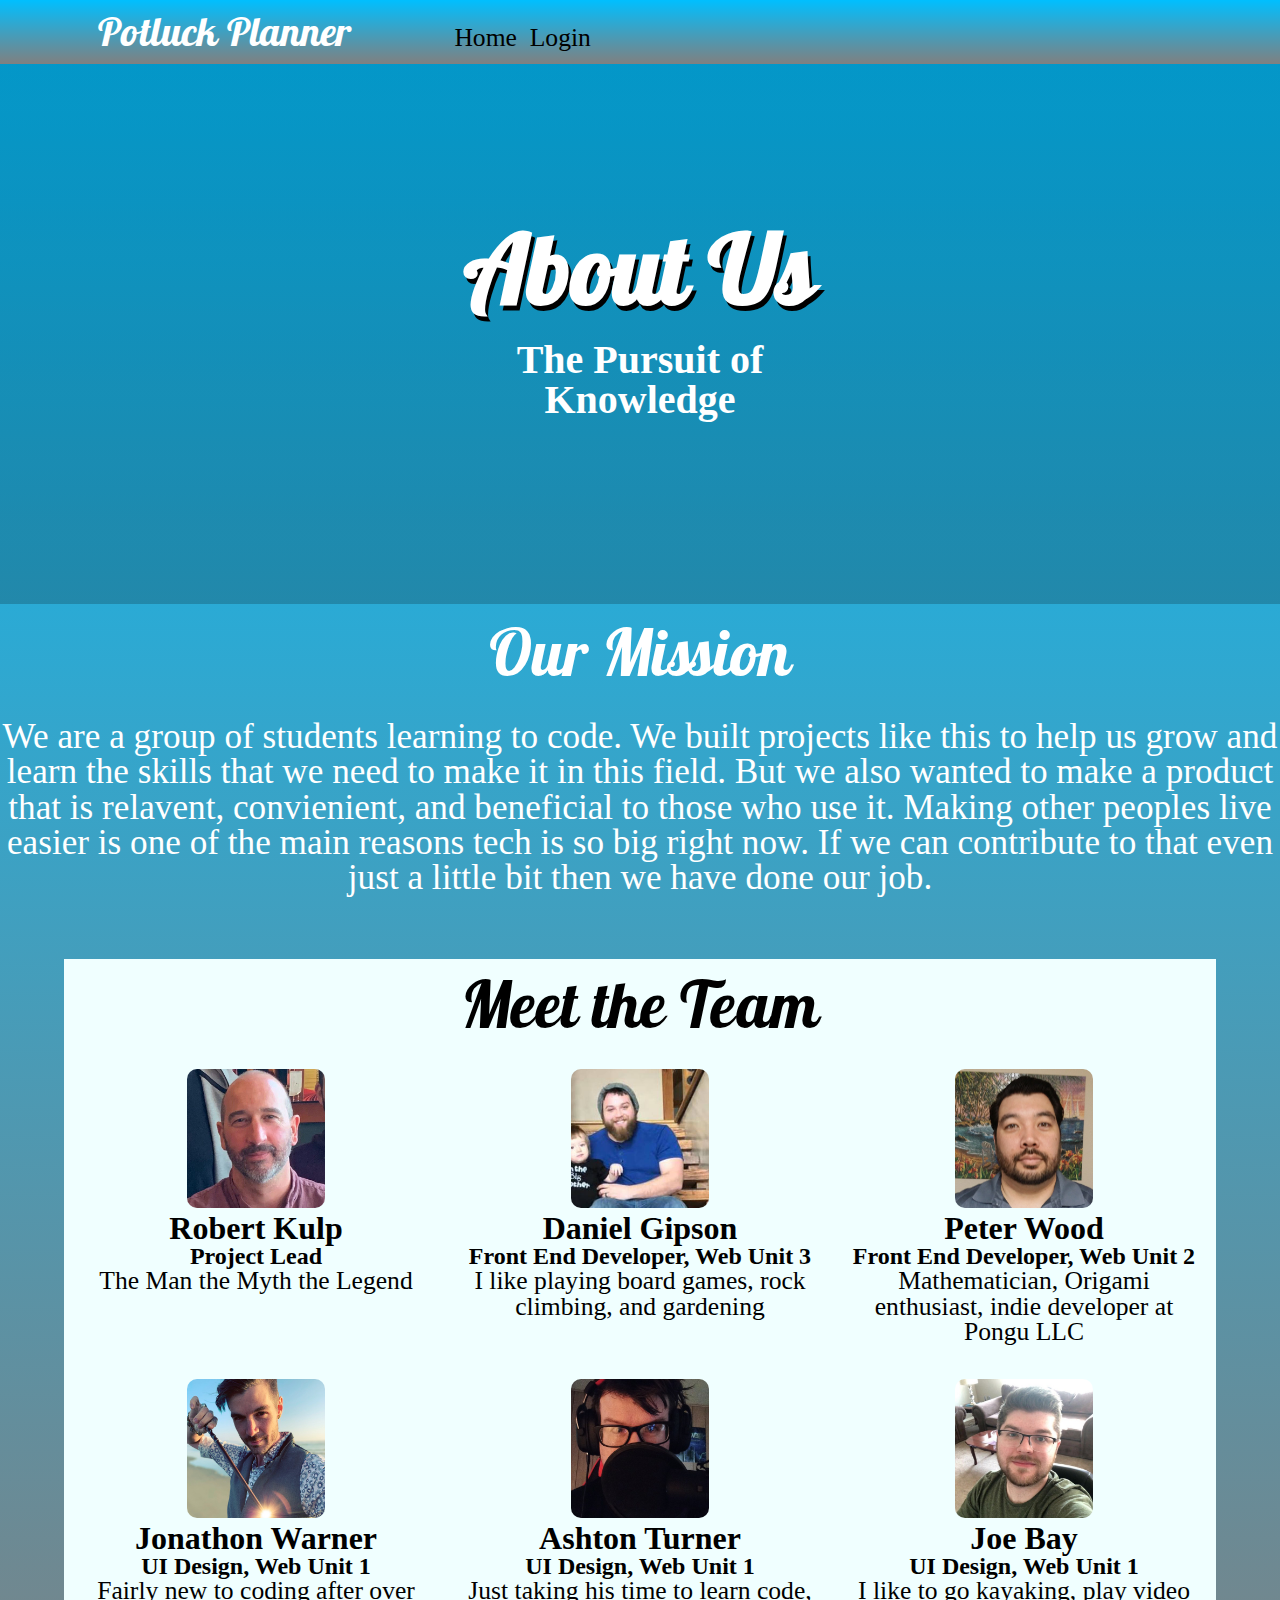
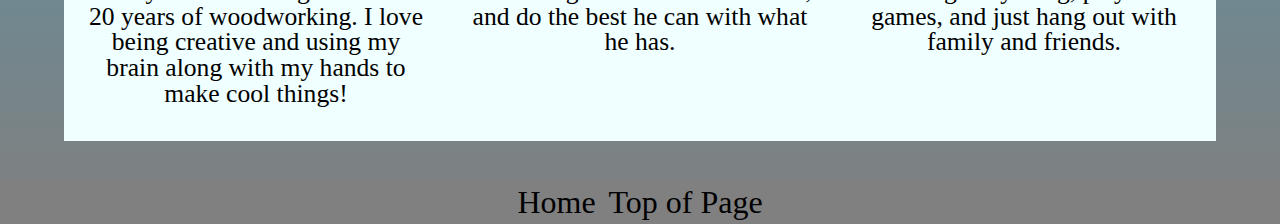
<file: about.html>
<!DOCTYPE html>
<html lang="en">
<head>
    <meta charset="UTF-8">
    <meta name="viewport" content="width=device-width, initial-scale=1.0">
    <link rel = "stylesheet" href="index.css">
    <link href="https://fonts.googleapis.com/css2?family=Galada&display=swap" rel="stylesheet">
    <title>PotluckPlanner</title>
</head>
<body>
    <header>
        <nav>
            <h2 id="top-logo"><a href="index.html">Potluck Planner</a></h2>
            <a href="index.html">Home</a>
            <a href="https://potluck-planner.potluck-planning.vercel.app/">Login</a>
        </nav>
        <div class = "hero-image-2" title="image-of-computer-code">
            <div class = "container">
                <h1>About Us</h1>
                <p>The Pursuit of Knowledge<br></p>
            </div>
        </div>
</header>
<section class = "first-section">
    <h2>Our Mission</h2>
    <p>We are a group of students learning to code. We built projects like this to help us grow and learn the skills that we need to make it in this field. But we also wanted to make a product that is relavent, convienient, and beneficial to those who use it. Making other peoples live easier is one of the main reasons tech is so big right now. If we can contribute to that even just a little bit then we have done our job.</p>
</section>
<section class = "the-team">
    <h2>Meet the Team</h2>
    <div class = "team-container">
    <div class = "team-member">
        <img src="images/robert_image.jpg" alt = "picture of Robert a member of our team">
        <h3>Robert Kulp</h3>
        <h4>Project Lead</h4>
        <p>The Man the Myth the Legend</p>
    </div>
    <div class = "team-member">
        <img src="images/daniel_image.jpg" alt = "picture of Daniel a member of our team">
        <h3>Daniel Gipson</h3>
        <h4>Front End Developer, Web Unit 3</h4>
        <p>I like playing board games, rock climbing, and gardening</p>
    </div>
    <div class = "team-member">
        <img src="images/peter_image.jpg" alt = "picture of Peter a member of our team">
        <h3>Peter Wood</h3>
        <h4>Front End Developer, Web Unit 2</h4>
        <p>Mathematician, Origami enthusiast, indie developer at Pongu LLC</p>
    </div>
    <div class = "team-member">
        <img src="images/jonathon_image.jpg" alt = "picture of Jonathon a member of our team">
        <h3>Jonathon Warner</h3>
        <h4>UI Design, Web Unit 1</h4>
        <p>Fairly new to coding after over 20 years of woodworking. I love being creative and using my brain along with my hands to make cool things!</p>
    </div>
    <div class = "team-member">
        <img src="images/ashton_picture.jpg" alt = "picture of ashton a member of our team">
        <h3>Ashton Turner</h3>
        <h4>UI Design, Web Unit 1</h4>
        <p>Just taking his time to learn code, and do the best he can with what he has.</p>
    </div>
    <div class = "team-member">
        <img src="images/joe-image-square.png" alt = "picture of a joe a member of our team">
        <h3>Joe Bay</h3>
        <h4>UI Design, Web Unit 1</h4>
        <p>I like to go kayaking, play video games, and just hang out with family and friends.</p>
    </div>
</div>
    </section>
    <section class = "startPlanningContainer">
        <div class = "startPlanning">
            <h3></h3>
        </div>
    </section>
    <footer>
        <nav>
            <a href="index.html">Home</a>
            <a href="about.html">Top of Page</a>
        </nav>
    </footer>
</body>
</html>
</file>
<file: index.css>
html, body, div, span, applet, object, iframe,
h1, h2, h3, h4, h5, h6, p, blockquote, pre,
a, abbr, acronym, address, big, cite, code,
del, dfn, em, img, ins, kbd, q, s, samp,
small, strike, strong, sub, sup, tt, var,
b, u, i, center,
dl, dt, dd, ol, ul, li,
fieldset, form, label, legend,
table, caption, tbody, tfoot, thead, tr, th, td,
article, aside, canvas, details, embed, 
figure, figcaption, footer, header, hgroup, 
menu, nav, output, ruby, section, summary,
time, mark, audio, video {
	margin: 0;
	padding: 0;
	font-size: 62.5%;
	font: inherit;
    vertical-align: baseline;
    box-sizing:border-box;
}
/* HTML5 display-role reset for older browsers */
article, aside, details, figcaption, figure, 
footer, header, hgroup, menu, nav, section {
	display: block;
}
body {
    line-height: 1;
    /* background:deepskyblue; */
    background-image: linear-gradient(to top, grey, deepskyblue);
}
ol, ul {
	list-style: none;
}
blockquote, q {
	quotes: none;
}
blockquote:before, blockquote:after,
q:before, q:after {
	content: '';
	content: none;
}
table {
	border-collapse: collapse;
	border-spacing: 0;
}
.hero-image{
    position: relative;
    height: 60vh;
    overflow: hidden;
    background: linear-gradient( rgba(0, 0, 0, 0.4), rgba(0, 0, 0, 0.4)),/* linear gradient is making image slightly dimmer to read text */ url(https://images.unsplash.com/photo-1530062845289-9109b2c9c868?ixlib=rb-1.2.1&ixid=eyJhcHBfaWQiOjEyMDd9&auto=format&fit=crop&w=1352&q=80) no-repeat, center;
    background-size: cover;
}
.hero-image-2{
    position: relative;
    height: 60vh;
    overflow: hidden;
    background: linear-gradient( rgba(0, 0, 0, 0.2), rgba(0, 0, 0, 0.2)), url(https://images.pexels.com/photos/2653362/pexels-photo-2653362.jpeg?auto=compress&cs=tinysrgb&dpr=2&h=750&w=1260) no-repeat, center;
    background-size: cover;
}
@keyframes example{
    from {color:white;}
    to {color:deepskyblue;}
}
nav{
    display:flex;
    background-image: linear-gradient(to top, grey, deepskyblue );
    align-items:baseline;
}
#top-logo{
    padding:0;
    width: 20%;
}
#top-logo a{
    color:white;
    font-size: 2.5rem;
}
nav a{
    font-size: 1.6rem;
    margin: .5%;
    text-decoration: none;
    color:black;
}
nav a:hover{
    transition: 0.3s;
    font-size: 2rem;
    color:white
}
.container{ /* setting the position for the text */
    position: absolute;
    top:50%;
    left:50%;
    transform: translate(-50%, -50%);
    text-align: center;
    color: white;
    font-weight: 600;
}
.container h1{
    font-size: 6rem;
    font-family: 'Galada', sans-serif;
    text-shadow: 3px 5px black;
    
}
.container h1:hover{
    transition: 2s;
    color: deepskyblue;
}
.container p{
    font-size: 2.5rem;
    color:white;
    padding: 2%;
    padding-bottom: 3%;

}
.button{
 padding: 2%;
 background:white;
 text-decoration: none;
 border-radius: 10px;
 font-size: 1.6rem;
 color: black;
 text-shadow:.5px .5px grey;
}


.button:hover{
    opacity: 0.9;
    background-color:lightgray;
} 
.first-section{
    text-align: center;
    font-size: 2.2rem;
    height: auto;
    padding-bottom: 5%;
    color:white;
}

h2{
    text-align:center;
    font-size: 4rem;
    padding: 2%;
    font-family: 'Galada', sans-serif;
}
.features-container{
    display:flex;
    justify-content: space-around;
}
.features{
    color:white;
}
.potluck-feature{
    text-align: center;
    width: 30%;
    font-size: 1.6rem;
    margin-bottom: 3%;
    

}
.potluck-feature h3{
    font-size: 2rem;
    font-weight: 700;
}
.potluck-feature img{
    width: 40%;
    border-radius: 50%;
    border: 2px solid black;
    background: honeydew;
}
.potluck-feature img:hover{
    transition: 1s;
    background-color: turquoise;
}

.startPlanning{
    text-align:center;
    font-size: 1.6rem;
    margin: 3%;
    color:white;
}
.startPlanning h3{
    font-size: 3rem;
    margin: 2%;
    font-family: 'Galada', sans-serif;
}
.startPlanning a{
    padding: 1%;
    background:white;
}
footer nav a{
    font-size: 2rem;
}
footer nav a:hover{
    font-size: 2.5rem;
}
/* about page stuff */
.team-container{
    display:flex;
    justify-content: space-around;
    flex-wrap:wrap;
}
.the-team{
    background:azure;
    margin-right: 5%;
    margin-left: 5%;
}
.team-member{
    text-align: center;
    width: 30%;
    font-size: 1.6rem;
    margin-bottom: 3%;
}
.team-member h3{
    font-size: 2rem;
    font-weight: 700;
}
.team-member h4{
    font-weight:550;
    font-size: 1.5rem;
}
.team-member img{
    width: 40%;
    border-radius: 10px;
}
footer nav{
    justify-content: center;
    background:grey;
}
@media(max-width: 1300px){
    #top-logo{
        width: 35%;
    }
}
@media(max-width: 800px){
    #top-logo{
        display:none;
    }
    .first-section{
        font-size: 1.6rem;
        height: auto;
    }
    .potluck-feature{
        font-size: 1.3rem;
    }
    .potluck-feature h3{
        font-size: 1.6rem;
    }
    h2{
        font-size: 3rem;
    }
    footer nav a{
        text-align: center;
    }
    .first-section{
        font-size: 1.6rem;
    }
    .team-member{
        font-size: 1.3rem;
        width: 50%;
    }
    .team-member h3{
        font-size: 1.6rem;
    }
}
@media(max-width: 500px){ /* mobile sizing */
nav{
    justify-content: center;
}
nav a{
    font-size: 2rem;
}
.container h1{
    font-size: 4rem;
}
.container p{
    font-size: 2rem;
    margin-bottom: 10%;
}
.first-section{
    font-size: 1.4rem;
}
h2{
    font-size: 3rem;
}
.features-container{
    flex-direction: row;
    flex-wrap:wrap;
}
.potluck-feature{
    width: 100%;
    margin-bottom: 5%;
    border-bottom: 1px dashed black;
}
.potluck-feature h3{
    font-weight: 700;
}
.startPlanning h3{
    font-size: 2.5rem;
}
.startPlanning{
    margin-bottom: 10%;
}
footer{
    background:grey;
    height: auto;
    
}
footer nav a{
    font-size: 1.6rem;
}
.the-team{
    flex-flow:column, wrap;
    

}
.team-member{
    width: 100%;
    margin-bottom: 5%;
    border-bottom: 1px dashed black;
    font-size: 1.4rem;
}
.team-member h3{
    font-weight: 700;
}
footer nav a:hover{
    display:none;
}
}
@media(max-width:375px){
    .container h1{
        font-size: 4.5rem;
    }
    .first-section{
        font-size: 1.4rem;
    }
    .features-container{
        flex-wrap:wrap;
    }
    .potluck-feature{
        width: 100%;
    }
    .startPlanning h3{
        font-size: 2.5rem;
    }
    .the-team{
        flex-flow: column, wrap;
    }
    .the-team h2{
        font-size: 2.3rem;
    }
    .team-member{
        width: 100%;
        font-size: 1.4rem;
    }
}
</file>
